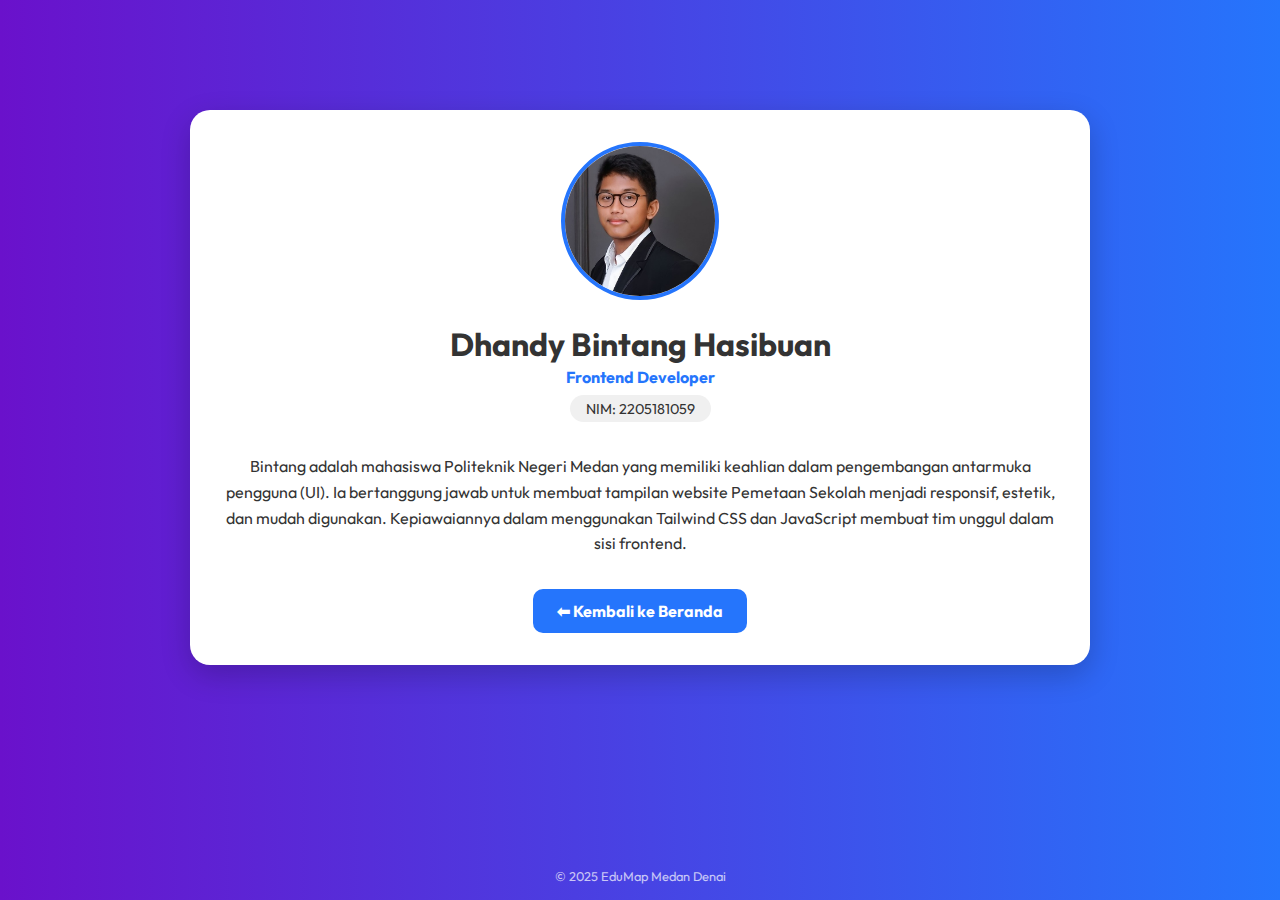
<file: biograph/dhandy.html>
<!DOCTYPE html>
<html lang="id">
<head>
  <meta charset="UTF-8" />
  <meta name="viewport" content="width=device-width, initial-scale=1.0"/>
  <title>Profil Dhandy Bintang Hasibuan</title>
  <link href="https://fonts.googleapis.com/css2?family=Outfit:wght@400;700&display=swap" rel="stylesheet"/>
  <style>
    body {
      margin: 0;
      font-family: 'Outfit', sans-serif;
      background: linear-gradient(to right, #6a11cb, #2575fc);
      color: #fff;
      display: flex;
      flex-direction: column;
      min-height: 100vh;
    }

    .container {
      max-width: 900px;
      margin: auto;
      padding: 2rem;
    }

    .card {
      background: #fff;
      color: #333;
      border-radius: 20px;
      box-shadow: 0 10px 30px rgba(0,0,0,0.2);
      display: flex;
      flex-direction: column;
      align-items: center;
      padding: 2rem;
      text-align: center;
      transition: 0.3s ease;
    }

    .card:hover {
      transform: translateY(-10px);
    }

    .card img {
      width: 150px;
      height: 150px;
      object-fit: cover;
      border-radius: 50%;
      border: 4px solid #2575fc;
      margin-bottom: 1rem;
    }

    h1 {
      margin: 0.5rem 0 0.2rem;
      font-size: 2rem;
    }

    .role {
      color: #2575fc;
      font-weight: bold;
      margin-bottom: 0.5rem;
    }

    .nim {
      background: #f0f0f0;
      color: #333;
      padding: 0.3rem 1rem;
      border-radius: 999px;
      margin-bottom: 1rem;
      font-size: 0.9rem;
    }

    .bio {
      font-size: 1rem;
      line-height: 1.6;
      margin-bottom: 2rem;
    }

    .back-btn {
      background: #2575fc;
      color: white;
      padding: 0.75rem 1.5rem;
      border: none;
      border-radius: 10px;
      text-decoration: none;
      font-weight: bold;
      transition: 0.3s;
    }

    .back-btn:hover {
      background: #1b4db0;
    }

    footer {
      text-align: center;
      margin-top: auto;
      padding: 1rem;
      font-size: 0.8rem;
      opacity: 0.7;
    }

    @media (max-width: 600px) {
      .card {
        padding: 1.5rem;
      }
      h1 {
        font-size: 1.5rem;
      }
    }
  </style>
</head>
<body>

  <div class="container">
    <div class="card">
      <img src="../images/bintang.jpg" alt="Dhandy Bintang Hasibuan"/>
      <!-- Profil Bintang -->
<h1>Dhandy Bintang Hasibuan</h1>
<div class="role">Frontend Developer</div>
<div class="nim">NIM: 2205181059</div>
<p class="bio">
  Bintang adalah mahasiswa Politeknik Negeri Medan yang memiliki keahlian dalam pengembangan antarmuka pengguna (UI).
  Ia bertanggung jawab untuk membuat tampilan website Pemetaan Sekolah menjadi responsif, estetik, dan mudah digunakan.
  Kepiawaiannya dalam menggunakan Tailwind CSS dan JavaScript membuat tim unggul dalam sisi frontend.
</p>
      <a href="../index.html#tim" class="back-btn">⬅ Kembali ke Beranda</a>
    </div>
  </div>

  <footer>
    &copy; 2025 EduMap Medan Denai
  </footer>

</body>
</html>
</file>
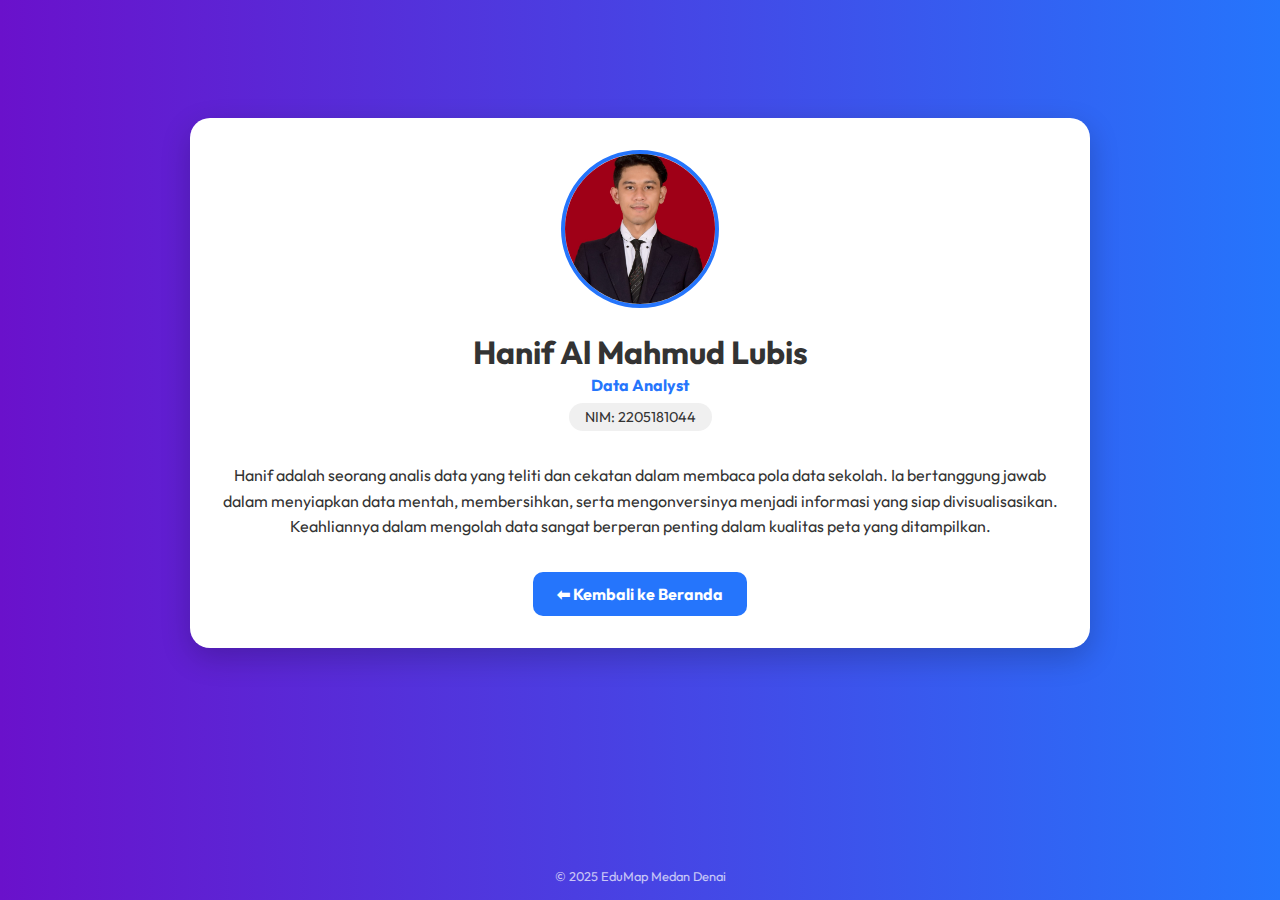
<file: biograph/hanif.html>
<!DOCTYPE html>
<html lang="id">
<head>
  <meta charset="UTF-8" />
  <meta name="viewport" content="width=device-width, initial-scale=1.0"/>
  <title>Profil Hanif Almahmud Lubis</title>
  <link href="https://fonts.googleapis.com/css2?family=Outfit:wght@400;700&display=swap" rel="stylesheet"/>
  <style>
    body {
      margin: 0;
      font-family: 'Outfit', sans-serif;
      background: linear-gradient(to right, #6a11cb, #2575fc);
      color: #fff;
      display: flex;
      flex-direction: column;
      min-height: 100vh;
    }

    .container {
      max-width: 900px;
      margin: auto;
      padding: 2rem;
    }

    .card {
      background: #fff;
      color: #333;
      border-radius: 20px;
      box-shadow: 0 10px 30px rgba(0,0,0,0.2);
      display: flex;
      flex-direction: column;
      align-items: center;
      padding: 2rem;
      text-align: center;
      transition: 0.3s ease;
    }

    .card:hover {
      transform: translateY(-10px);
    }

    .card img {
      width: 150px;
      height: 150px;
      object-fit: cover;
      border-radius: 50%;
      border: 4px solid #2575fc;
      margin-bottom: 1rem;
    }

    h1 {
      margin: 0.5rem 0 0.2rem;
      font-size: 2rem;
    }

    .role {
      color: #2575fc;
      font-weight: bold;
      margin-bottom: 0.5rem;
    }

    .nim {
      background: #f0f0f0;
      color: #333;
      padding: 0.3rem 1rem;
      border-radius: 999px;
      margin-bottom: 1rem;
      font-size: 0.9rem;
    }

    .bio {
      font-size: 1rem;
      line-height: 1.6;
      margin-bottom: 2rem;
    }

    .back-btn {
      background: #2575fc;
      color: white;
      padding: 0.75rem 1.5rem;
      border: none;
      border-radius: 10px;
      text-decoration: none;
      font-weight: bold;
      transition: 0.3s;
    }

    .back-btn:hover {
      background: #1b4db0;
    }

    footer {
      text-align: center;
      margin-top: auto;
      padding: 1rem;
      font-size: 0.8rem;
      opacity: 0.7;
    }

    @media (max-width: 600px) {
      .card {
        padding: 1.5rem;
      }
      h1 {
        font-size: 1.5rem;
      }
    }
  </style>
</head>
<body>

  <div class="container">
    <div class="card">
      <img src="../images/hanif.jpg" alt="Hanif Almahmud Lubis"/>
      <!-- Profil Hanif -->
<h1>Hanif Al Mahmud Lubis</h1>
<div class="role">Data Analyst</div>
<div class="nim">NIM: 2205181044</div>
<p class="bio">
  Hanif adalah seorang analis data yang teliti dan cekatan dalam membaca pola data sekolah.
  Ia bertanggung jawab dalam menyiapkan data mentah, membersihkan, serta mengonversinya menjadi informasi yang siap divisualisasikan.
  Keahliannya dalam mengolah data sangat berperan penting dalam kualitas peta yang ditampilkan.
</p>
      <a href="../index.html#tim" class="back-btn">⬅ Kembali ke Beranda</a>
    </div>
  </div>

  <footer>
    &copy; 2025 EduMap Medan Denai
  </footer>

</body>
</html>
</file>
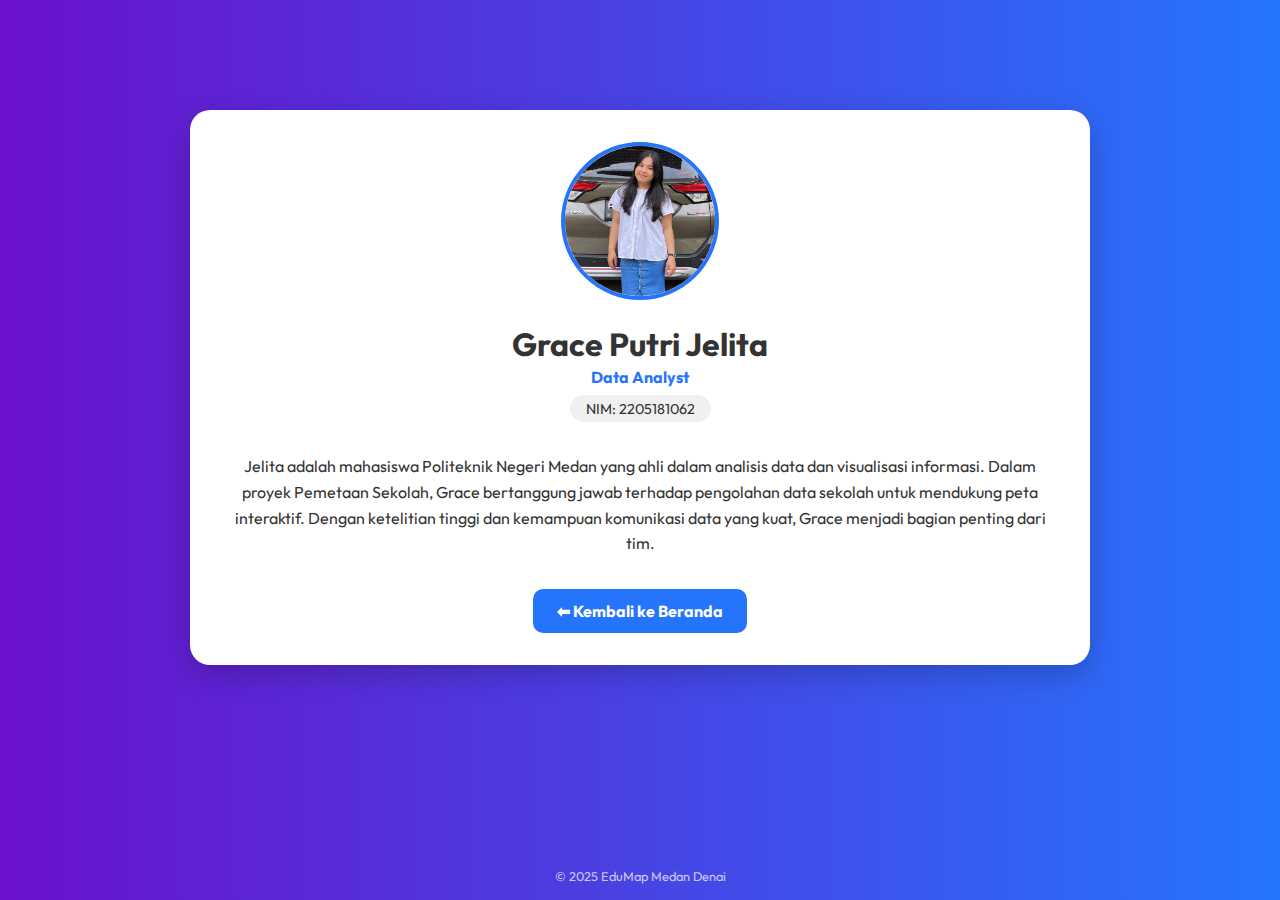
<file: biograph/jelita.html>
<!DOCTYPE html>
<html lang="id">
<head>
  <meta charset="UTF-8" />
  <meta name="viewport" content="width=device-width, initial-scale=1.0"/>
  <title>Profil Grace Putri Jelita</title>
  <link href="https://fonts.googleapis.com/css2?family=Outfit:wght@400;700&display=swap" rel="stylesheet"/>
  <style>
    body {
      margin: 0;
      font-family: 'Outfit', sans-serif;
      background: linear-gradient(to right, #6a11cb, #2575fc);
      color: #fff;
      display: flex;
      flex-direction: column;
      min-height: 100vh;
    }

    .container {
      max-width: 900px;
      margin: auto;
      padding: 2rem;
    }

    .card {
      background: #fff;
      color: #333;
      border-radius: 20px;
      box-shadow: 0 10px 30px rgba(0,0,0,0.2);
      display: flex;
      flex-direction: column;
      align-items: center;
      padding: 2rem;
      text-align: center;
      transition: 0.3s ease;
    }

    .card:hover {
      transform: translateY(-10px);
    }

    .card img {
      width: 150px;
      height: 150px;
      object-fit: cover;
      border-radius: 50%;
      border: 4px solid #2575fc;
      margin-bottom: 1rem;
    }

    h1 {
      margin: 0.5rem 0 0.2rem;
      font-size: 2rem;
    }

    .role {
      color: #2575fc;
      font-weight: bold;
      margin-bottom: 0.5rem;
    }

    .nim {
      background: #f0f0f0;
      color: #333;
      padding: 0.3rem 1rem;
      border-radius: 999px;
      margin-bottom: 1rem;
      font-size: 0.9rem;
    }

    .bio {
      font-size: 1rem;
      line-height: 1.6;
      margin-bottom: 2rem;
    }

    .back-btn {
      background: #2575fc;
      color: white;
      padding: 0.75rem 1.5rem;
      border: none;
      border-radius: 10px;
      text-decoration: none;
      font-weight: bold;
      transition: 0.3s;
    }

    .back-btn:hover {
      background: #1b4db0;
    }

    footer {
      text-align: center;
      margin-top: auto;
      padding: 1rem;
      font-size: 0.8rem;
      opacity: 0.7;
    }

    @media (max-width: 600px) {
      .card {
        padding: 1.5rem;
      }
      h1 {
        font-size: 1.5rem;
      }
    }
  </style>
</head>
<body>

  <div class="container">
    <div class="card">
      <img src="../images/jelita.jpg" alt="Grace Putri Jelita"/>
      <h1>Grace Putri Jelita</h1>
      <div class="role">Data Analyst</div>
      <div class="nim">NIM: 2205181062</div>
      <p class="bio">
        Jelita adalah mahasiswa Politeknik Negeri Medan yang ahli dalam analisis data dan visualisasi informasi.
        Dalam proyek Pemetaan Sekolah, Grace bertanggung jawab terhadap pengolahan data sekolah untuk mendukung peta interaktif.
        Dengan ketelitian tinggi dan kemampuan komunikasi data yang kuat, Grace menjadi bagian penting dari tim.
      </p>
      <a href="../index.html#tim" class="back-btn">⬅ Kembali ke Beranda</a>
    </div>
  </div>

  <footer>
    &copy; 2025 EduMap Medan Denai
  </footer>

</body>
</html>
</file>
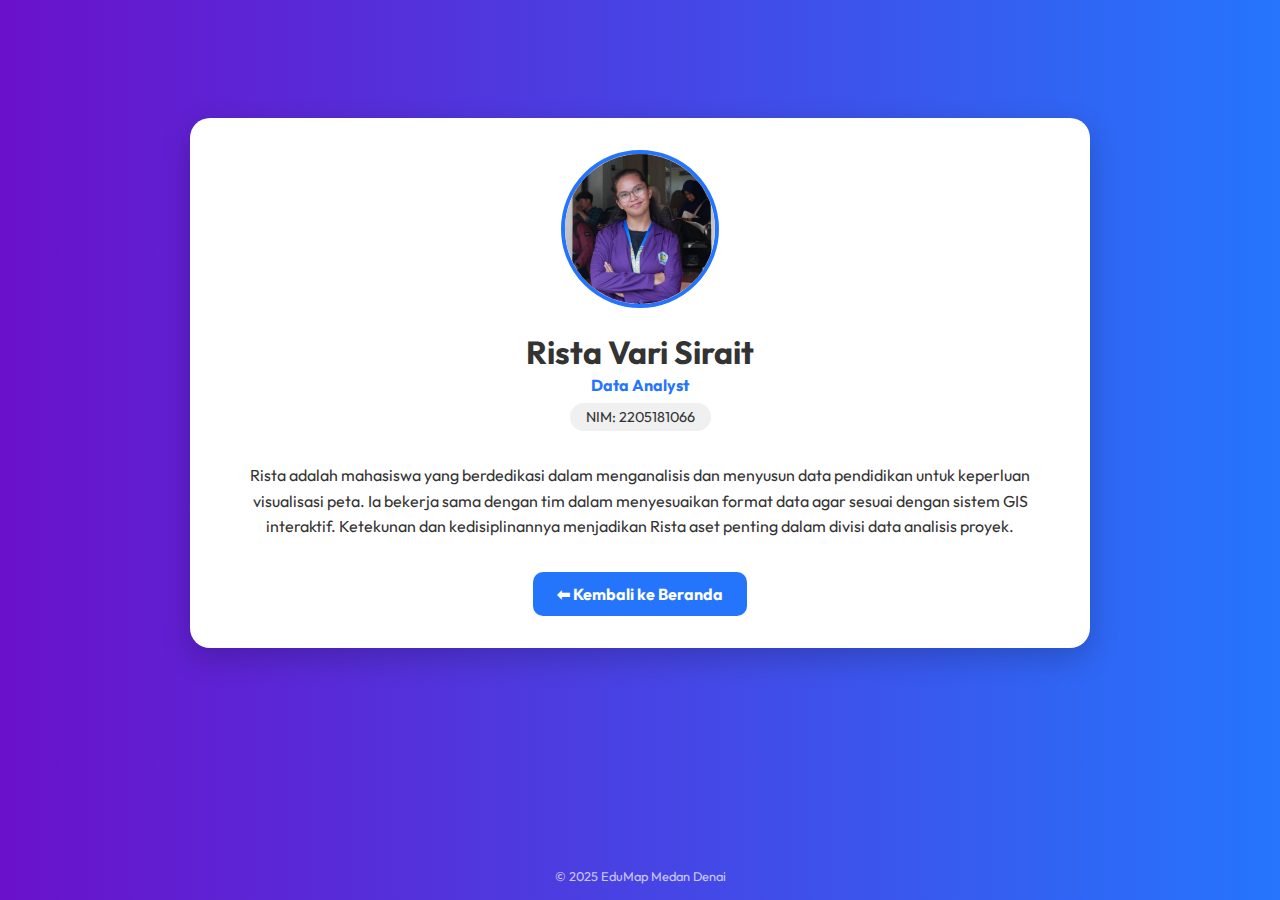
<file: biograph/rista.html>
<!DOCTYPE html>
<html lang="id">
<head>
  <meta charset="UTF-8" />
  <meta name="viewport" content="width=device-width, initial-scale=1.0"/>
  <title>Profil Rista Vari Sirait</title>
  <link href="https://fonts.googleapis.com/css2?family=Outfit:wght@400;700&display=swap" rel="stylesheet"/>
  <style>
    body {
      margin: 0;
      font-family: 'Outfit', sans-serif;
      background: linear-gradient(to right, #6a11cb, #2575fc);
      color: #fff;
      display: flex;
      flex-direction: column;
      min-height: 100vh;
    }

    .container {
      max-width: 900px;
      margin: auto;
      padding: 2rem;
    }

    .card {
      background: #fff;
      color: #333;
      border-radius: 20px;
      box-shadow: 0 10px 30px rgba(0,0,0,0.2);
      display: flex;
      flex-direction: column;
      align-items: center;
      padding: 2rem;
      text-align: center;
      transition: 0.3s ease;
    }

    .card:hover {
      transform: translateY(-10px);
    }

    .card img {
      width: 150px;
      height: 150px;
      object-fit: cover;
      border-radius: 50%;
      border: 4px solid #2575fc;
      margin-bottom: 1rem;
    }

    h1 {
      margin: 0.5rem 0 0.2rem;
      font-size: 2rem;
    }

    .role {
      color: #2575fc;
      font-weight: bold;
      margin-bottom: 0.5rem;
    }

    .nim {
      background: #f0f0f0;
      color: #333;
      padding: 0.3rem 1rem;
      border-radius: 999px;
      margin-bottom: 1rem;
      font-size: 0.9rem;
    }

    .bio {
      font-size: 1rem;
      line-height: 1.6;
      margin-bottom: 2rem;
    }

    .back-btn {
      background: #2575fc;
      color: white;
      padding: 0.75rem 1.5rem;
      border: none;
      border-radius: 10px;
      text-decoration: none;
      font-weight: bold;
      transition: 0.3s;
    }

    .back-btn:hover {
      background: #1b4db0;
    }

    footer {
      text-align: center;
      margin-top: auto;
      padding: 1rem;
      font-size: 0.8rem;
      opacity: 0.7;
    }

    @media (max-width: 600px) {
      .card {
        padding: 1.5rem;
      }
      h1 {
        font-size: 1.5rem;
      }
    }
  </style>
</head>
<body>

  <div class="container">
    <div class="card">
      <img src="../images/rista.jpg" alt="Rista Vari Sirait"/>
      <!-- Profil Rista -->
<h1>Rista Vari Sirait</h1>
<div class="role">Data Analyst</div>
<div class="nim">NIM: 2205181066</div>
<p class="bio">
  Rista adalah mahasiswa yang berdedikasi dalam menganalisis dan menyusun data pendidikan untuk keperluan visualisasi peta.
  Ia bekerja sama dengan tim dalam menyesuaikan format data agar sesuai dengan sistem GIS interaktif.
  Ketekunan dan kedisiplinannya menjadikan Rista aset penting dalam divisi data analisis proyek.
</p>
      <a href="../index.html#tim" class="back-btn">⬅ Kembali ke Beranda</a>
    </div>
  </div>

  <footer>
    &copy; 2025 EduMap Medan Denai
  </footer>

</body>
</html>
</file>
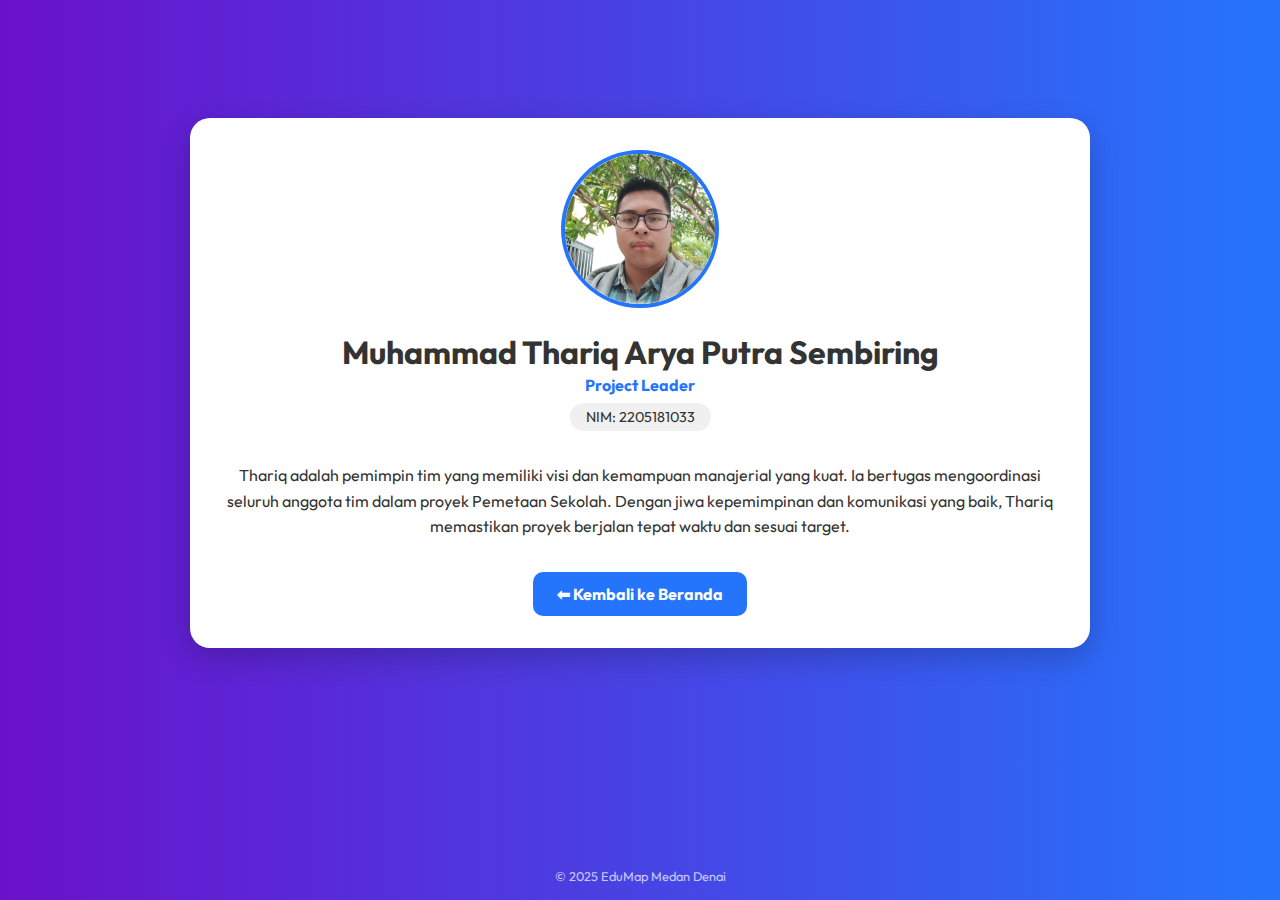
<file: biograph/thariq.html>
<!DOCTYPE html>
<html lang="id">
<head>
  <meta charset="UTF-8" />
  <meta name="viewport" content="width=device-width, initial-scale=1.0"/>
  <title>Profil Muhammad Thariq Arya Putra Sembiring</title>
  <link href="https://fonts.googleapis.com/css2?family=Outfit:wght@400;700&display=swap" rel="stylesheet"/>
  <style>
    body {
      margin: 0;
      font-family: 'Outfit', sans-serif;
      background: linear-gradient(to right, #6a11cb, #2575fc);
      color: #fff;
      display: flex;
      flex-direction: column;
      min-height: 100vh;
    }

    .container {
      max-width: 900px;
      margin: auto;
      padding: 2rem;
    }

    .card {
      background: #fff;
      color: #333;
      border-radius: 20px;
      box-shadow: 0 10px 30px rgba(0,0,0,0.2);
      display: flex;
      flex-direction: column;
      align-items: center;
      padding: 2rem;
      text-align: center;
      transition: 0.3s ease;
    }

    .card:hover {
      transform: translateY(-10px);
    }

    .card img {
      width: 150px;
      height: 150px;
      object-fit: cover;
      border-radius: 50%;
      border: 4px solid #2575fc;
      margin-bottom: 1rem;
    }

    h1 {
      margin: 0.5rem 0 0.2rem;
      font-size: 2rem;
    }

    .role {
      color: #2575fc;
      font-weight: bold;
      margin-bottom: 0.5rem;
    }

    .nim {
      background: #f0f0f0;
      color: #333;
      padding: 0.3rem 1rem;
      border-radius: 999px;
      margin-bottom: 1rem;
      font-size: 0.9rem;
    }

    .bio {
      font-size: 1rem;
      line-height: 1.6;
      margin-bottom: 2rem;
    }

    .back-btn {
      background: #2575fc;
      color: white;
      padding: 0.75rem 1.5rem;
      border: none;
      border-radius: 10px;
      text-decoration: none;
      font-weight: bold;
      transition: 0.3s;
    }

    .back-btn:hover {
      background: #1b4db0;
    }

    footer {
      text-align: center;
      margin-top: auto;
      padding: 1rem;
      font-size: 0.8rem;
      opacity: 0.7;
    }

    @media (max-width: 600px) {
      .card {
        padding: 1.5rem;
      }
      h1 {
        font-size: 1.5rem;
      }
    }
  </style>
</head>
<body>

  <div class="container">
    <div class="card">
      <img src="../images/thariq.jpg" alt="Muhammad Thariq Arya Putra Sembiring"/>
      <!-- Profil Thariq -->
<h1>Muhammad Thariq Arya Putra Sembiring</h1>
<div class="role">Project Leader</div>
<div class="nim">NIM: 2205181033</div>
<p class="bio">
  Thariq adalah pemimpin tim yang memiliki visi dan kemampuan manajerial yang kuat. 
  Ia bertugas mengoordinasi seluruh anggota tim dalam proyek Pemetaan Sekolah.
  Dengan jiwa kepemimpinan dan komunikasi yang baik, Thariq memastikan proyek berjalan tepat waktu dan sesuai target.
</p>
      <a href="../index.html#tim" class="back-btn">⬅ Kembali ke Beranda</a>
    </div>
  </div>

  <footer>
    &copy; 2025 EduMap Medan Denai
  </footer>

</body>
</html>
</file>
